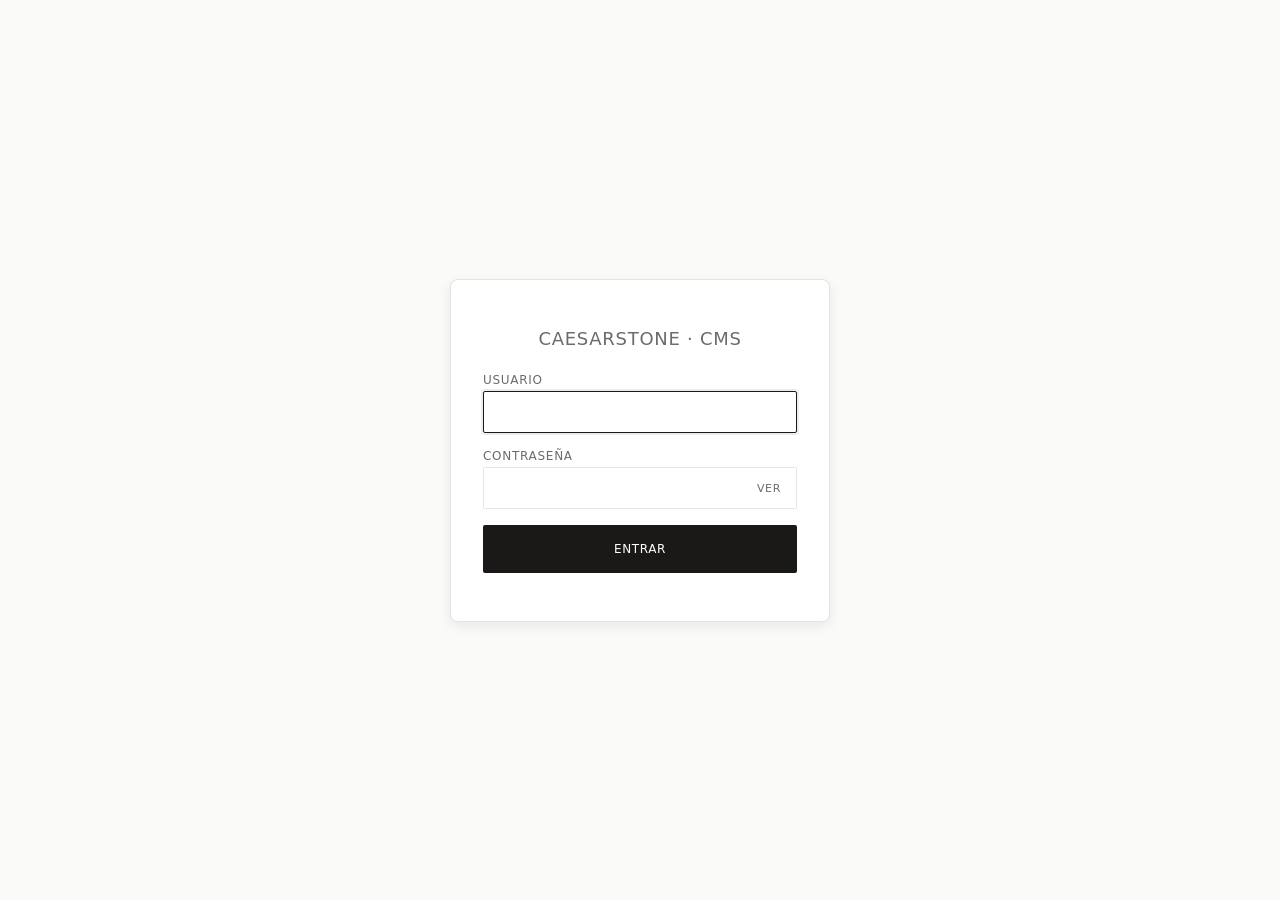
<file: admin-cs-b500a16a08c3.html>
<!DOCTYPE html>
<html lang="es">
<head>
  <meta charset="UTF-8">
  <meta name="viewport" content="width=device-width, initial-scale=1">
  <meta name="robots" content="noindex, nofollow, noarchive">
  <title>CMS · Caesarstone Argentina</title>
  <link rel="icon" href="data:,">
  <link rel="stylesheet" href="admin/css/admin.css">
  <script>
    window.ADMIN_CONFIG = {
      SITE: 'cs',
      SITE_NAME: 'Caesarstone Argentina',
      WORKER_URL: 'https://caesarstone-cms.pelasonny.workers.dev',
      SCHEMA_URL: 'admin/schema/cs.json'
    };
  </script>
</head>
<body data-view="login">

<!-- LOGIN -->
<main id="view-login" class="view">
  <form class="login-card" id="login-form" autocomplete="off">
    <h1 class="login-title">Caesarstone · CMS</h1>
    <label>Usuario
      <input type="text" name="user" required autocomplete="username" autofocus>
    </label>
    <label>Contraseña
      <div class="pw-wrap">
        <input type="password" name="pass" required autocomplete="current-password">
        <button type="button" class="pw-toggle">Ver</button>
      </div>
    </label>
    <button type="submit" class="btn-primary">Entrar</button>
    <p class="login-error" role="alert" hidden></p>
  </form>
</main>

<!-- EDITOR -->
<div id="view-editor" class="view">
  <header class="topbar">
    <div class="topbar-brand">CMS</div>
    <div class="topbar-status">
      <span class="dirty-count" hidden>Cambios pendientes: <b>0</b></span>
    </div>
    <div class="topbar-actions">
      <button class="btn-ghost" id="btn-logout">Logout</button>
      <button class="btn-primary" id="btn-save" disabled>Guardar cambios</button>
    </div>
  </header>

  <div class="editor-layout">
    <aside class="sidebar">
      <nav id="section-nav"></nav>
    </aside>
    <main class="editor-main" id="editor-main"></main>
  </div>

  <footer class="editor-footer">
    <button class="btn-ghost" id="btn-reload">Recargar contenido (descarta cambios)</button>
    <span>Última edición: <time id="last-edit-time">—</time></span>
  </footer>
</div>

<!-- MOBILE GATE -->
<div id="view-mobile-gate" class="view">
  <div class="mobile-gate">
    <h1>CMS · Solo desktop</h1>
    <p>Este panel requiere una pantalla mínima de 1024px.<br>Usá una laptop o desktop.</p>
  </div>
</div>

<!-- Toasts + Modals -->
<div id="toasts" aria-live="polite"></div>
<div id="modal-root"></div>

<script src="admin/js/admin-utils.js"></script>
<script src="admin/js/admin-upload.js"></script>
<script src="admin/js/admin-render.js"></script>
<script src="admin/js/admin-core.js"></script>
</body>
</html>
</file>
<file: admin/css/admin.css>
/* ── CMS admin — sobrio, sin animaciones, monospace para paths ──────────── */
:root {
  --c-bg:           #FAFAF8;
  --c-surface:      #FFFFFF;
  --c-surface-alt:  #F4F3EF;
  --c-border:       #E6E4DE;
  --c-border-strong:#C9C6BD;
  --c-text:         #1A1917;
  --c-text-muted:   #6B6B68;
  --c-text-faint:   #9B9995;
  --c-accent:       #1A1917;
  --c-accent-ink:   #FFFFFF;
  --c-accent-hover: #333333;
  --c-dirty:        #8B5E1E;
  --c-success:      #3F6B43;
  --c-error:        #A33B3B;
  --c-warn:         #8A6B1E;
  --c-focus:        #1A1917;
  --shadow-sm: 0 1px 2px rgba(26,25,23,.06);
  --shadow-md: 0 4px 12px rgba(26,25,23,.08);
  --shadow-lg: 0 12px 32px rgba(26,25,23,.12);
  --ff-sans:  'Inter', system-ui, -apple-system, 'Helvetica Neue', sans-serif;
  --ff-mono:  ui-monospace, 'SF Mono', Menlo, monospace;
  --sp-1: 4px;  --sp-2: 8px;  --sp-3: 12px; --sp-4: 16px;
  --sp-5: 24px; --sp-6: 32px; --sp-7: 48px;
  --r-sm: 2px;  --r-md: 4px;  --r-lg: 8px;
}

* { box-sizing: border-box; }
html, body { margin: 0; padding: 0; }
body {
  font-family: var(--ff-sans);
  font-size: 14px;
  color: var(--c-text);
  background: var(--c-bg);
  -webkit-font-smoothing: antialiased;
}

button, input, textarea, select {
  font: inherit;
  color: inherit;
}

a { color: var(--c-accent); text-decoration: none; }
a:hover { text-decoration: underline; }

[hidden] { display: none !important; }

@media (prefers-reduced-motion: reduce) {
  *, *::before, *::after {
    animation-duration: 0.01ms !important;
    animation-iteration-count: 1 !important;
    transition-duration: 0.01ms !important;
    scroll-behavior: auto !important;
  }
}

/* ── views (login / editor / mobile-gate) ── */
.view { min-height: 100vh; }
body[data-view="login"] #view-editor,
body[data-view="login"] #view-mobile-gate { display: none; }
body[data-view="editor"] #view-login,
body[data-view="editor"] #view-mobile-gate { display: none; }
body[data-view="mobile-gate"] #view-login,
body[data-view="mobile-gate"] #view-editor { display: none; }

/* ── Login ── */
#view-login {
  display: flex; align-items: center; justify-content: center;
  padding: var(--sp-5);
}
.login-card {
  background: var(--c-surface);
  border: 1px solid var(--c-border);
  border-radius: var(--r-lg);
  padding: var(--sp-7) var(--sp-6);
  width: 100%; max-width: 380px;
  box-shadow: var(--shadow-md);
}
.login-title {
  margin: 0 0 var(--sp-5);
  font-size: 18px; font-weight: 500;
  letter-spacing: 0.04em;
  text-transform: uppercase;
  text-align: center;
  color: var(--c-text-muted);
}
.login-card label {
  display: block; margin-bottom: var(--sp-4);
  font-size: 12px; font-weight: 500;
  letter-spacing: 0.06em; text-transform: uppercase;
  color: var(--c-text-muted);
}
.login-card input[type="text"],
.login-card input[type="password"] {
  display: block; width: 100%;
  margin-top: var(--sp-1);
  padding: var(--sp-3) var(--sp-3);
  border: 1px solid var(--c-border);
  border-radius: var(--r-sm);
  background: var(--c-surface);
  font-size: 14px;
  text-transform: none;
  letter-spacing: normal;
  color: var(--c-text);
}
.login-card input:focus {
  outline: none;
  border-color: var(--c-focus);
  box-shadow: 0 0 0 2px rgba(26,25,23,0.08);
}
.pw-wrap { position: relative; }
.pw-toggle {
  position: absolute; top: 50%; right: var(--sp-2);
  transform: translateY(-50%);
  background: none; border: 0; cursor: pointer;
  font-size: 11px;
  letter-spacing: 0.06em; text-transform: uppercase;
  color: var(--c-text-muted);
  padding: var(--sp-1) var(--sp-2);
}
.pw-toggle:hover { color: var(--c-text); }
.login-error {
  margin: var(--sp-3) 0 0;
  padding: var(--sp-2) var(--sp-3);
  background: rgba(163,59,59,0.08);
  border: 1px solid rgba(163,59,59,0.25);
  border-radius: var(--r-sm);
  color: var(--c-error);
  font-size: 13px;
  text-transform: none;
  letter-spacing: normal;
}

/* ── Buttons ── */
.btn-primary, .btn-ghost, .btn-secondary {
  display: inline-flex;
  align-items: center;
  justify-content: center;
  gap: var(--sp-1);
  padding: var(--sp-3) var(--sp-5);
  border-radius: var(--r-sm);
  font-size: 12px;
  font-weight: 500;
  letter-spacing: 0.05em;
  text-transform: uppercase;
  cursor: pointer;
  transition: background 120ms, color 120ms, border-color 120ms;
  border: 1px solid transparent;
}
.btn-primary {
  background: var(--c-accent);
  color: var(--c-accent-ink);
}
.btn-primary:hover:not(:disabled) { background: var(--c-accent-hover); }
.btn-primary:disabled {
  opacity: 0.4;
  cursor: not-allowed;
}
.btn-ghost {
  background: transparent;
  color: var(--c-text);
  border-color: var(--c-border);
}
.btn-ghost:hover { border-color: var(--c-border-strong); }
.btn-secondary {
  background: var(--c-surface);
  color: var(--c-text);
  border-color: var(--c-border);
}
.btn-secondary:hover { background: var(--c-surface-alt); }

.login-card .btn-primary {
  display: block;
  width: 100%;
  padding: var(--sp-4);
  margin-top: var(--sp-2);
}

/* ── Editor layout ── */
#view-editor { display: flex; flex-direction: column; min-height: 100vh; }
.topbar {
  position: sticky; top: 0; z-index: 10;
  display: flex; align-items: center; gap: var(--sp-4);
  padding: var(--sp-3) var(--sp-5);
  background: var(--c-surface);
  border-bottom: 1px solid var(--c-border);
}
.topbar-brand {
  font-size: 13px; font-weight: 600;
  letter-spacing: 0.08em; text-transform: uppercase;
  color: var(--c-text-muted);
}
.topbar-status { flex: 1; }
.dirty-count {
  font-size: 12px;
  color: var(--c-dirty);
  letter-spacing: 0.04em;
}
.dirty-count b { font-weight: 600; }
.topbar-actions {
  display: flex; gap: var(--sp-2);
}

.editor-layout {
  flex: 1;
  display: grid;
  grid-template-columns: 240px 1fr;
  gap: 0;
  min-height: 0;
}
.sidebar {
  border-right: 1px solid var(--c-border);
  padding: var(--sp-5) 0;
  background: var(--c-surface);
  position: sticky; top: 53px;
  align-self: flex-start;
  max-height: calc(100vh - 53px);
  overflow-y: auto;
}
.sidebar-group-header {
  font-size: 10px;
  font-weight: 700;
  letter-spacing: 0.12em;
  text-transform: uppercase;
  color: var(--c-text-faint);
  padding: var(--sp-4) var(--sp-5) var(--sp-2);
  border-top: 1px solid var(--c-border);
  margin-top: var(--sp-2);
}
.sidebar-group-header:first-child { border-top: 0; margin-top: 0; }
.sidebar-link {
  display: flex;
  align-items: center;
  gap: var(--sp-2);
  padding: var(--sp-2) var(--sp-5);
  font-size: 13px;
  color: var(--c-text-muted);
  border-left: 2px solid transparent;
  text-decoration: none;
}
.sidebar-link-icon {
  width: 20px;
  text-align: center;
  font-size: 14px;
}
.sidebar-link-label { flex: 1; }
.sidebar-link:hover {
  background: var(--c-surface-alt);
  color: var(--c-text);
  text-decoration: none;
}
.sidebar-link.is-active {
  color: var(--c-text);
  font-weight: 600;
  border-left-color: var(--c-accent);
}

.editor-group-title {
  font-size: 11px; font-weight: 700;
  letter-spacing: 0.14em;
  text-transform: uppercase;
  color: var(--c-text-faint);
  margin: var(--sp-6) 0 var(--sp-3);
  padding-bottom: var(--sp-2);
  border-bottom: 1px solid var(--c-border);
}
.editor-group-title:first-child { margin-top: 0; }

.section-icon {
  display: inline-block;
  margin-right: var(--sp-2);
  font-size: 18px;
}
.section-head-actions {
  display: flex; align-items: center; gap: var(--sp-2);
}
.section-view-live {
  display: inline-flex;
  width: 28px; height: 28px;
  align-items: center; justify-content: center;
  border-radius: var(--r-sm);
  background: transparent;
  border: 1px solid var(--c-border);
  color: var(--c-text-muted);
  text-decoration: none;
  font-size: 14px;
  font-weight: 700;
}
.section-view-live:hover {
  background: var(--c-text);
  color: var(--c-accent-ink);
  text-decoration: none;
}

.editor-main {
  padding: var(--sp-6);
  background: var(--c-bg);
  overflow-x: hidden;
}

.editor-section {
  background: var(--c-surface);
  border: 1px solid var(--c-border);
  border-radius: var(--r-md);
  margin-bottom: var(--sp-5);
  scroll-margin-top: 70px;
}
.editor-section-head {
  display: flex; align-items: center; justify-content: space-between;
  padding: var(--sp-4) var(--sp-5);
  border-bottom: 1px solid var(--c-border);
  cursor: pointer;
  user-select: none;
}
.editor-section-head h2 {
  margin: 0;
  font-size: 16px; font-weight: 600;
  letter-spacing: 0.02em;
}
.collapse-toggle {
  background: none; border: 0;
  font-size: 18px; line-height: 1;
  cursor: pointer;
  color: var(--c-text-muted);
  padding: 0 var(--sp-2);
}
.editor-section.is-collapsed .editor-section-body { display: none; }
.editor-section-body {
  padding: var(--sp-5);
  display: flex; flex-direction: column;
  gap: var(--sp-5);
}

/* ── Fields ── */
.field {
  display: block;
  border-left: 2px solid transparent;
  padding-left: var(--sp-3);
  transition: border-color 120ms;
}
.field.is-dirty {
  border-left-color: var(--c-dirty);
}
.field-label {
  display: block;
  font-size: 11px; font-weight: 500;
  letter-spacing: 0.08em; text-transform: uppercase;
  color: var(--c-text-muted);
  margin-bottom: var(--sp-2);
}
.field-help {
  display: inline-flex;
  align-items: center; justify-content: center;
  width: 16px; height: 16px;
  margin-left: var(--sp-1);
  border-radius: 50%;
  border: 1px solid var(--c-border-strong);
  background: var(--c-surface-alt);
  color: var(--c-text-muted);
  font-size: 10px; font-weight: 700;
  cursor: help;
  text-transform: none; letter-spacing: 0;
  vertical-align: middle;
  transition: background 120ms, color 120ms;
}
.field-help:hover { background: var(--c-text); color: var(--c-accent-ink); }
.field-meta {
  display: flex; gap: var(--sp-3);
  font-size: 11px;
  color: var(--c-text-faint);
  margin-top: var(--sp-1);
}
.char-count.is-near-limit { color: var(--c-warn); }
.char-count.is-over-limit { color: var(--c-error); }
.field input[type="text"],
.field input[type="number"],
.field input[type="email"],
.field input[type="tel"],
.field input[type="url"],
.field textarea,
.field select {
  display: block; width: 100%;
  padding: var(--sp-2) var(--sp-3);
  border: 1px solid var(--c-border);
  border-radius: var(--r-sm);
  background: var(--c-surface);
  font-size: 14px;
  color: var(--c-text);
}
.field textarea {
  font-family: var(--ff-sans);
  resize: vertical;
  min-height: 60px;
}
.field-toggle .field-toggle-row {
  display: flex;
  align-items: center;
  gap: var(--sp-3);
}
.field-toggle input[type="checkbox"] {
  width: 18px; height: 18px;
  margin: 0;
  cursor: pointer;
}
.field-toggle .field-label { margin-bottom: 0; }

.field input:focus,
.field textarea:focus,
.field select:focus {
  outline: none;
  border-color: var(--c-focus);
  box-shadow: 0 0 0 2px rgba(26,25,23,0.08);
}
.field-warn {
  margin-top: var(--sp-2);
  font-size: 12px;
  color: var(--c-warn);
}
.field-error {
  margin-top: var(--sp-2);
  font-size: 12px;
  color: var(--c-error);
}

.field-html-grid {
  display: grid; grid-template-columns: 1fr 1fr;
  gap: var(--sp-3);
}
.field-html-grid .preview {
  padding: var(--sp-3);
  border: 1px dashed var(--c-border);
  border-radius: var(--r-sm);
  background: var(--c-surface-alt);
  font-size: 14px;
  min-height: 60px;
}

/* Rich text editor */
.field-text-html .rte-toolbar {
  display: flex;
  gap: var(--sp-1);
  align-items: center;
  padding: var(--sp-1);
  border: 1px solid var(--c-border);
  border-bottom: 0;
  border-radius: var(--r-sm) var(--r-sm) 0 0;
  background: var(--c-surface-alt);
}
.field-text-html .rte-btn {
  width: 28px; height: 28px;
  display: inline-flex; align-items: center; justify-content: center;
  background: transparent;
  border: 1px solid transparent;
  border-radius: var(--r-sm);
  color: var(--c-text);
  cursor: pointer;
  font-size: 13px;
}
.field-text-html .rte-btn:hover { background: var(--c-bg); border-color: var(--c-border); }
.field-text-html .rte-btn.is-active { background: var(--c-text); color: var(--c-accent-ink); }
.field-text-html .rte-sep {
  width: 1px; height: 18px;
  background: var(--c-border);
  margin: 0 var(--sp-1);
}
.field-text-html .rte-editor {
  min-height: 60px;
  padding: var(--sp-3);
  border: 1px solid var(--c-border);
  border-radius: 0 0 var(--r-sm) var(--r-sm);
  background: var(--c-surface);
  font-size: 14px;
  line-height: 1.5;
}
.field-text-html .rte-editor:focus { outline: none; box-shadow: 0 0 0 2px rgba(26,25,23,0.08); border-color: var(--c-focus); }
.field-text-html .rte-editor:empty::before {
  content: attr(data-placeholder);
  color: var(--c-text-faint);
}
.field-text-html .rte-source {
  font-family: var(--ff-mono);
  font-size: 12px;
  border: 1px solid var(--c-border);
  border-radius: 0 0 var(--r-sm) var(--r-sm);
}

/* ── Image field (rediseñado F2) ── */
.field-image { }
.field-image .image-grid {
  display: grid;
  grid-template-columns: 280px 1fr;
  gap: var(--sp-4);
  align-items: start;
}
@media (max-width: 1200px) {
  .field-image .image-grid { grid-template-columns: 1fr; }
}
.field-image .thumb-big {
  margin: 0;
  width: 100%;
  background: var(--c-surface-alt);
  border: 1px solid var(--c-border);
  border-radius: var(--r-md);
  overflow: hidden;
  display: flex; flex-direction: column;
}
.field-image .thumb-big img {
  width: 100%; height: 200px;
  display: block; object-fit: cover;
  background: repeating-conic-gradient(#f4f3ef 0% 25%, #fff 0% 50%) 50% / 16px 16px;
}
.field-image .thumb-meta {
  font-family: var(--ff-mono);
  font-size: 10px;
  color: var(--c-text-muted);
  padding: var(--sp-2) var(--sp-3);
  word-break: break-all;
  border-top: 1px solid var(--c-border);
  background: var(--c-surface);
}
.field-image .image-controls {
  display: flex; flex-direction: column;
  gap: var(--sp-3);
}
.field-image .dropzone {
  display: flex; flex-direction: column;
  align-items: center; justify-content: center;
  text-align: center;
  border: 2px dashed var(--c-border-strong);
  border-radius: var(--r-md);
  background: var(--c-surface-alt);
  padding: var(--sp-5) var(--sp-4);
  cursor: pointer;
  transition: background 120ms, border-color 120ms;
}
.field-image .dropzone:hover,
.field-image .dropzone:focus {
  background: var(--c-surface);
  border-color: var(--c-text);
  outline: none;
}
.field-image .dropzone.is-dragover {
  background: rgba(139,94,30,0.06);
  border-color: var(--c-dirty);
  border-style: solid;
}
.field-image .dz-headline {
  margin: var(--sp-2) 0 0;
  font-size: 14px; font-weight: 600;
  color: var(--c-text);
  text-transform: none; letter-spacing: 0;
}
.field-image .dz-sub {
  margin: var(--sp-1) 0 0;
  font-size: 12px;
  color: var(--c-text-muted);
  text-transform: none; letter-spacing: 0;
}
.field-image .dz-link {
  background: none; border: none; padding: 0;
  color: var(--c-text);
  font-weight: 600;
  text-decoration: underline;
  cursor: pointer;
  font: inherit;
}
.field-image .dz-hint {
  margin: var(--sp-3) 0 0;
  font-size: 11px;
  color: var(--c-text-faint);
  font-style: italic;
}
.field-image .image-url-input {
  width: 100%;
  padding: var(--sp-2) var(--sp-3);
  border: 1px solid var(--c-border);
  border-radius: var(--r-sm);
  font-size: 13px;
  font-family: var(--ff-mono);
}
.field-image .new-preview {
  margin-top: var(--sp-3);
  padding: var(--sp-3);
  border: 1px dashed var(--c-warn);
  border-radius: var(--r-sm);
  background: rgba(176,122,44,0.06);
  display: flex; gap: var(--sp-3);
  align-items: center;
}
.field-image .new-preview img {
  width: 60px; height: 60px;
  object-fit: cover;
  border-radius: var(--r-sm);
}
.field-image .new-info {
  flex: 1;
  font-size: 12px;
  color: var(--c-text-muted);
}
.field-image .new-actions {
  display: flex; gap: var(--sp-2);
}
.field-image input[type="file"] { display: none; }

/* ── Array field ── */
.field-array { }
.array-head {
  display: flex; justify-content: space-between; align-items: center;
  margin-bottom: var(--sp-3);
}
.array-label {
  font-size: 12px; font-weight: 500;
  letter-spacing: 0.06em; text-transform: uppercase;
  color: var(--c-text-muted);
}
.array-list {
  display: flex; flex-direction: column;
  gap: var(--sp-2);
}
.array-item {
  border: 1px solid var(--c-border);
  border-radius: var(--r-sm);
  background: var(--c-surface);
}
.array-item-head {
  display: flex; align-items: center;
  gap: var(--sp-2);
  padding: var(--sp-2) var(--sp-3);
  background: var(--c-surface-alt);
  cursor: pointer;
  user-select: none;
  position: relative;
}
.array-item.is-dragging { opacity: 0.5; }
.array-item.drop-above::before,
.array-item.drop-below::after {
  content: '';
  position: absolute;
  left: 0; right: 0;
  height: 2px;
  background: var(--c-dirty);
}
.array-item.drop-above::before { top: -1px; }
.array-item.drop-below::after  { bottom: -1px; }
.drag-handle {
  cursor: grab;
  color: var(--c-text-faint);
  font-size: 14px;
  letter-spacing: -2px;
  user-select: none;
  padding: 0 var(--sp-1);
}
.drag-handle:active { cursor: grabbing; }
.array-item-thumb {
  width: 36px; height: 36px;
  object-fit: cover;
  border-radius: var(--r-sm);
  background: var(--c-bg);
  border: 1px solid var(--c-border);
}
.array-item-summary {
  flex: 1;
  font-size: 13px;
  color: var(--c-text);
  text-overflow: ellipsis;
  white-space: nowrap;
  overflow: hidden;
  min-width: 0;
}
.array-item-actions {
  display: flex; gap: var(--sp-1);
}
.array-item-actions button {
  background: none; border: 0; padding: var(--sp-1) var(--sp-2);
  font-size: 12px;
  cursor: pointer;
  color: var(--c-text-muted);
  border-radius: var(--r-sm);
}
.array-item-actions button:hover { background: var(--c-bg); color: var(--c-text); }
.array-item-actions button:disabled { opacity: 0.3; cursor: not-allowed; }
.array-item-body {
  display: none;
  padding: var(--sp-4);
  flex-direction: column;
  gap: var(--sp-4);
}
.array-item.is-expanded .array-item-body { display: flex; }
.btn-add-item {
  margin-top: var(--sp-3);
  background: transparent;
  border: 1px dashed var(--c-border);
  color: var(--c-text-muted);
  padding: var(--sp-3);
  border-radius: var(--r-sm);
  cursor: pointer;
  font-size: 13px;
  width: 100%;
}
.btn-add-item:hover {
  border-color: var(--c-accent);
  color: var(--c-text);
}

/* ── Footer ── */
.editor-footer {
  position: sticky; bottom: 0;
  display: flex; align-items: center; justify-content: space-between;
  padding: var(--sp-3) var(--sp-5);
  background: var(--c-surface);
  border-top: 1px solid var(--c-border);
  font-size: 12px;
  color: var(--c-text-muted);
}

/* ── Toasts ── */
#toasts {
  position: fixed; top: var(--sp-5); right: var(--sp-5);
  display: flex; flex-direction: column; gap: var(--sp-2);
  z-index: 100;
  pointer-events: none;
}
.toast {
  padding: var(--sp-3) var(--sp-4);
  border-radius: var(--r-sm);
  background: var(--c-surface);
  border: 1px solid var(--c-border);
  box-shadow: var(--shadow-md);
  font-size: 13px;
  pointer-events: all;
  max-width: 320px;
}
.toast.is-success { border-left: 3px solid var(--c-success); }
.toast.is-error   { border-left: 3px solid var(--c-error); }
.toast.is-warn    { border-left: 3px solid var(--c-warn); }
.toast.is-info    { border-left: 3px solid var(--c-accent); }

/* ── Modal ── */
#modal-root .modal-overlay {
  position: fixed; inset: 0;
  background: rgba(26,25,23,0.5);
  display: flex; align-items: center; justify-content: center;
  z-index: 200;
  padding: var(--sp-5);
}
.modal-card {
  background: var(--c-surface);
  border-radius: var(--r-md);
  max-width: 600px; width: 100%;
  max-height: 80vh;
  display: flex; flex-direction: column;
  box-shadow: var(--shadow-lg);
}
.modal-head {
  display: flex; justify-content: space-between; align-items: center;
  padding: var(--sp-4) var(--sp-5);
  border-bottom: 1px solid var(--c-border);
}
.modal-head h3 {
  margin: 0; font-size: 14px; font-weight: 600;
  letter-spacing: 0.04em; text-transform: uppercase;
  color: var(--c-text-muted);
}
.modal-close {
  background: none; border: 0; cursor: pointer;
  font-size: 18px; color: var(--c-text-muted);
}
.modal-body {
  padding: var(--sp-4) var(--sp-5);
  overflow-y: auto;
  flex: 1;
}
.modal-body .diff-item {
  padding: var(--sp-4) 0;
  border-bottom: 1px solid var(--c-border);
}
.modal-body .diff-item:last-child { border-bottom: 0; }
.modal-body .diff-item.is-technical {
  background: rgba(139,94,30,0.04);
  border-left: 3px solid var(--c-dirty);
  padding-left: var(--sp-3);
  margin: var(--sp-2) calc(-1 * var(--sp-3));
  margin-left: 0;
  border-radius: 0 var(--r-sm) var(--r-sm) 0;
}
.modal-body .diff-path {
  font-size: 14px;
  font-weight: 600;
  color: var(--c-text);
  margin-bottom: var(--sp-2);
}
.modal-body .diff-section {
  display: inline-block;
  margin-left: var(--sp-2);
  padding: 2px 8px;
  background: var(--c-surface-alt);
  border-radius: var(--r-sm);
  font-weight: 500;
  font-size: 11px;
  color: var(--c-text-muted);
  text-transform: none;
  letter-spacing: 0;
}
.modal-body .diff-tech-warn {
  margin-bottom: var(--sp-2);
  font-size: 11px;
  color: var(--c-warn);
  font-style: italic;
}
.modal-body .diff-row {
  display: grid;
  grid-template-columns: 1fr 24px 1fr;
  gap: var(--sp-2);
  align-items: center;
}
.modal-body .diff-before {
  font-size: 13px;
  color: var(--c-text-faint);
  text-decoration: line-through;
  word-break: break-word;
  padding: var(--sp-1) var(--sp-2);
  background: var(--c-surface-alt);
  border-radius: var(--r-sm);
}
.modal-body .diff-arrow {
  font-size: 16px;
  color: var(--c-text-faint);
  text-align: center;
}
.modal-body .diff-after {
  font-size: 13px;
  font-weight: 500;
  color: var(--c-text);
  word-break: break-word;
  background: rgba(63,107,67,0.08);
  padding: var(--sp-1) var(--sp-2);
  border-radius: var(--r-sm);
  border-left: 2px solid var(--c-success);
}
.modal-body .diff-uploads {
  margin-top: var(--sp-4);
  padding: var(--sp-3);
  background: rgba(139,94,30,0.06);
  border-radius: var(--r-sm);
}
.modal-body .diff-helper {
  margin-top: var(--sp-5);
  padding-top: var(--sp-4);
  border-top: 1px solid var(--c-border);
  font-size: 12px;
  color: var(--c-text-muted);
  line-height: 1.6;
}

/* Cmd+K palette */
.cmdk-overlay { align-items: flex-start; padding-top: 10vh; }
.cmdk-card {
  background: var(--c-surface);
  border-radius: var(--r-md);
  width: 100%; max-width: 540px;
  box-shadow: var(--shadow-lg);
  display: flex; flex-direction: column;
  overflow: hidden;
}
.cmdk-input {
  width: 100%;
  padding: var(--sp-4) var(--sp-5);
  border: 0;
  border-bottom: 1px solid var(--c-border);
  font-size: 16px;
  background: transparent;
  outline: none;
}
.cmdk-list {
  list-style: none; margin: 0; padding: var(--sp-1) 0;
  max-height: 50vh; overflow-y: auto;
}
.cmdk-item {
  display: grid;
  grid-template-columns: 24px 1fr auto;
  gap: var(--sp-2);
  padding: var(--sp-2) var(--sp-5);
  cursor: pointer;
  align-items: center;
  font-size: 13px;
}
.cmdk-item.is-selected, .cmdk-item:hover {
  background: var(--c-surface-alt);
}
.cmdk-kind {
  color: var(--c-text-faint);
  font-size: 14px;
  text-align: center;
}
.cmdk-label { color: var(--c-text); }
.cmdk-hint {
  color: var(--c-text-faint);
  font-size: 11px;
  text-transform: uppercase;
  letter-spacing: 0.06em;
}
.cmdk-empty {
  list-style: none;
  padding: var(--sp-4) var(--sp-5);
  color: var(--c-text-faint);
  text-align: center;
}
.cmdk-foot {
  padding: var(--sp-2) var(--sp-5);
  border-top: 1px solid var(--c-border);
  background: var(--c-surface-alt);
  font-size: 11px;
  color: var(--c-text-faint);
}
.modal-foot {
  display: flex; justify-content: flex-end; gap: var(--sp-2);
  padding: var(--sp-3) var(--sp-5);
  border-top: 1px solid var(--c-border);
}

/* ── Mobile gate ── */
.mobile-gate {
  display: flex; flex-direction: column;
  align-items: center; justify-content: center;
  min-height: 100vh;
  padding: var(--sp-7);
  text-align: center;
}
.mobile-gate h1 {
  font-size: 18px;
  letter-spacing: 0.08em; text-transform: uppercase;
  color: var(--c-text);
  margin-bottom: var(--sp-3);
}
.mobile-gate p { color: var(--c-text-muted); }

/* ── Responsive ── */
@media (max-width: 1023px) {
  .editor-layout { grid-template-columns: 1fr; }
  .sidebar { display: none; }
}
</file>
